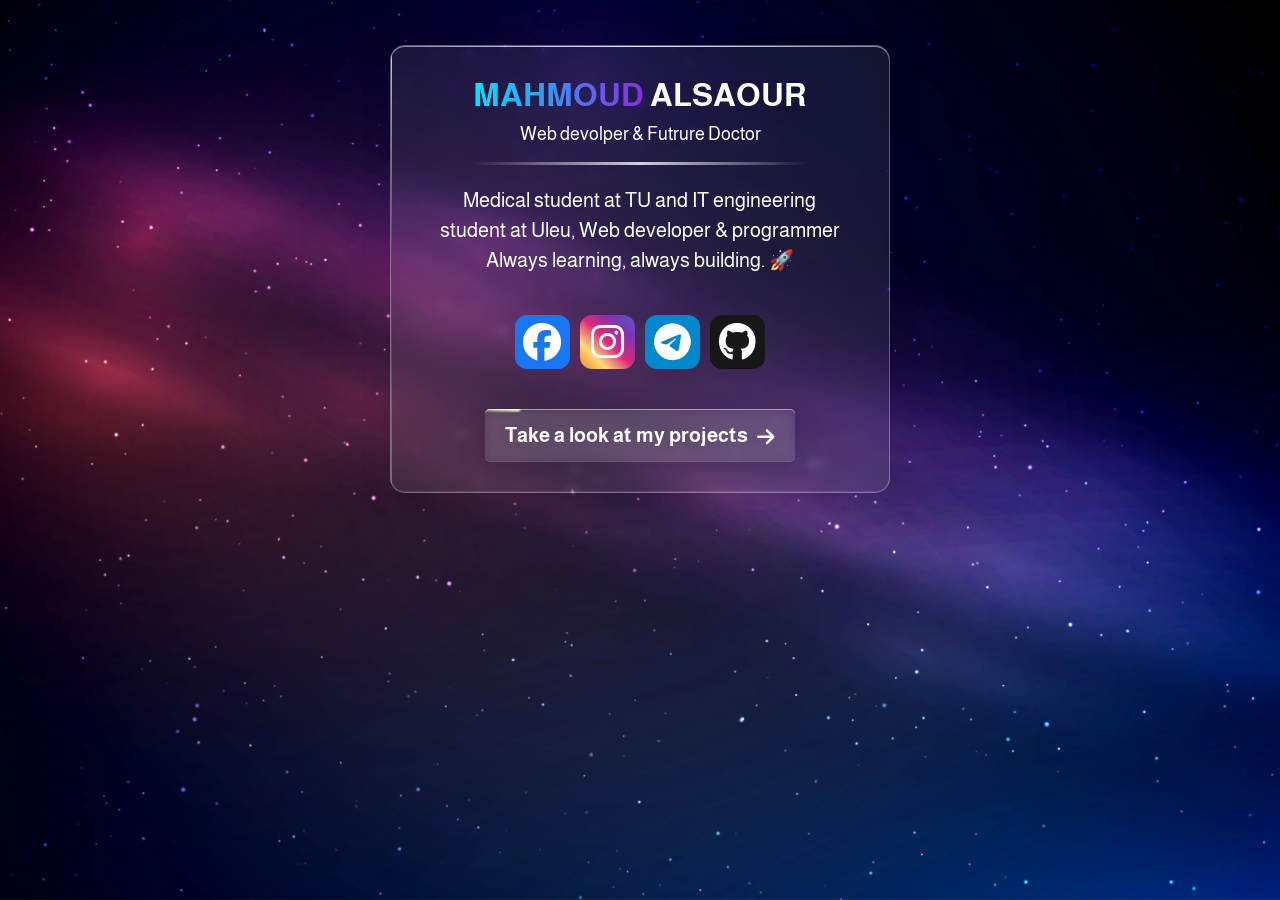
<file: index.html>
<!DOCTYPE html>
<html lang="en">
<head>
    <title>Al Saour</title>
    
    <!-- تنسيقات ميتا -->
    <meta charset="UTF-8">
    <meta name="viewport" content="width=device-width, initial-scale=1.0">
    <meta name="description"  content="Web developer & programmer. Always learning, always building. 🚀">
    <meta property="og:title" content="Mahmoud Alsaour Portfolio">
    <meta property="og:description" content="Web developer & programmer. Always learning, always building. 🚀">
    <meta property="og:url" content="https://alsaour.vercel.app">
    <meta property="og:type" content="website">

    <!-- ملفات css -->
    <link rel="stylesheet" href="css/normalize.css">
    <link rel="stylesheet" href="https://cdnjs.cloudflare.com/ajax/libs/font-awesome/6.5.0/css/all.min.css"> <!-- Font Awesome Icons File     -->
    <link rel="stylesheet" href="css/style.css">

    <!-- الخطوط المستخدمة بالتصميم -->
    <link rel="preconnect" href="https://fonts.googleapis.com">
    <link rel="preconnect" href="https://fonts.gstatic.com" crossorigin>
    <link href="https://fonts.googleapis.com/css2?family=Almarai:wght@300;400;700;800&display=swap" rel="stylesheet">

</head>
<body>
    <div id="loader" >
        <div class="loader-spinner"></div>
    </div>
    <div class="container">
        <div class="glass-card">
            <header>
                <h1><span>MAHMOUD</span> ALSAOUR</h1>
                <p>Web devolper & Futrure Doctor</p>
            </header>
            <p>
                Medical student at TU and IT engineering student at Uleu, 
                Web developer & programmer
                Always learning, always building. 🚀
            </p>            
            <div class="social">
                <a class="facebook" href="https://www.facebook.com/share/1LzDbKK7sK/?mibextid=wwXIfr" aria-label='تواصل على فيسبوك'><i class="fa-brands fa-facebook "></i></a>
                <a  class="instagram" href="https://www.instagram.com/al.saour?igsh=djZqYnQ5OGw0c2wx&utm_source=qr" aria-label='تواصل على انستاجرام'><i class="fa-brands fa-instagram "></i></a>
                <a  class="telegram" href="https://t.me/Al_SAOUR" aria-label='تواصل على تيليجرام'><i class="fa-brands fa-telegram "></i></a>
                <a  class="github" href="https://github.com/PROALSAOUR" aria-label='رابط جيتهب'><i class="fa-brands fa-github "></i></a>
            </div>
            
            <a href="/show-projects.html">
                Take a look at my projects <i class="fa-solid fa-arrow-right"></i>
                <span class="runner"></span>
                <span class="runner"></span>
            </a>
            
        </div>
    </div>
    <script>
        window.addEventListener("load", function () {
            document.getElementById("loader").style.display = "none";
        });
    </script>
</body>
</html>
</file>
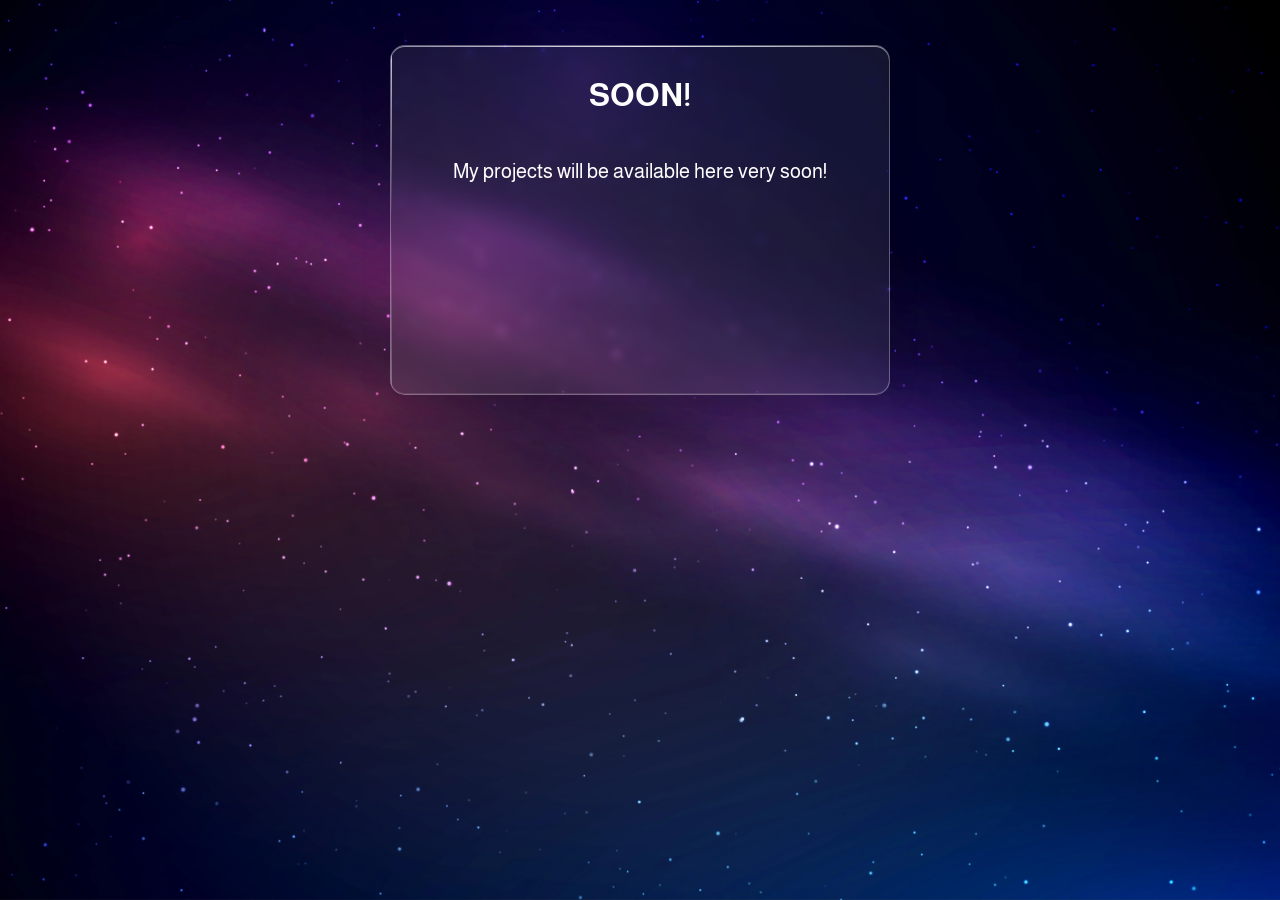
<file: show-projects.html>
<!DOCTYPE html>
<html lang="en">
<head>
    <meta charset="UTF-8">
    <meta name="viewport" content="width=device-width, initial-scale=1.0">
    <title>Al Saour</title>

    <!-- ملفات css -->
    <link rel="stylesheet" href="css/normalize.css">
    <link rel="stylesheet" href="https://cdnjs.cloudflare.com/ajax/libs/font-awesome/6.5.0/css/all.min.css"> <!-- Font Awesome Icons File     -->
    <link rel="stylesheet" href="css/style.css">

    <!-- الخطوط المستخدمة بالتصميم -->
    <link rel="preconnect" href="https://fonts.googleapis.com">
    <link rel="preconnect" href="https://fonts.gstatic.com" crossorigin>
    <link href="https://fonts.googleapis.com/css2?family=Almarai:wght@300;400;700;800&display=swap" rel="stylesheet">

</head>
<body>
    <div class="container">
        <div class="glass-card">
                     
            <h1>SOON!</h1>
            <p>My projects will be available here very soon!</p>
            
        </div>
    </div>
</body>
</html>
</file>
<file: css/style.css>
/* Start Global Rules */
* {
    box-sizing: border-box;
    margin: 0;
    padding: 0;
}

body {
    font-family: "Almarai", sans-serif;
    color: white;
    height:100vh;
    margin:0;
    background-image: url('/images/background.webp') ;
    background-position:center;
    background-size: cover;
    background-repeat: no-repeat;
}
a {
    text-decoration: none;
}
.container {
    padding: 20px 30px ;
    margin: 0 auto 0;
}
#loader {
    position: fixed;
    width: 100%;
    height: 100%;
    background: #020616fa;
    display: flex;
    justify-content: center;
    align-items: center;
    z-index: 9999;
} 
.loader-spinner {
    width: 50px;
    aspect-ratio: 1;
    border-radius: 50%;
    border: 8px solid #a855f7;
    animation:
    loader1 0.8s infinite linear alternate,
    loader2 1.6s infinite linear;
}
@keyframes loader1{
   0%    {clip-path: polygon(50% 50%,0       0,  50%   0%,  50%    0%, 50%    0%, 50%    0%, 50%    0% )}
   12.5% {clip-path: polygon(50% 50%,0       0,  50%   0%,  100%   0%, 100%   0%, 100%   0%, 100%   0% )}
   25%   {clip-path: polygon(50% 50%,0       0,  50%   0%,  100%   0%, 100% 100%, 100% 100%, 100% 100% )}
   50%   {clip-path: polygon(50% 50%,0       0,  50%   0%,  100%   0%, 100% 100%, 50%  100%, 0%   100% )}
   62.5% {clip-path: polygon(50% 50%,100%    0, 100%   0%,  100%   0%, 100% 100%, 50%  100%, 0%   100% )}
   75%   {clip-path: polygon(50% 50%,100% 100%, 100% 100%,  100% 100%, 100% 100%, 50%  100%, 0%   100% )}
   100%  {clip-path: polygon(50% 50%,50%  100%,  50% 100%,   50% 100%,  50% 100%, 50%  100%, 0%   100% )}
}
@keyframes loader2{ 
  0%    {transform:scaleY(1)  rotate(0deg)}
  49.99%{transform:scaleY(1)  rotate(135deg)}
  50%   {transform:scaleY(-1) rotate(0deg)}
  100%  {transform:scaleY(-1) rotate(-135deg)}
}
/* End Global Rules */
/* ============================ Page Style ================================================= */
.glass-card {
    max-width: 500px;
    min-height: 350px;
    padding: 10px;
    margin: 25px auto ;
    text-align: center;
    display: flex;
    flex-direction: column;
    align-items: center;
    position: relative;
    overflow: hidden;

    background: rgba(255, 255, 255, 0.08);
    backdrop-filter: blur(5px);
    -webkit-backdrop-filter: blur(5px);
    border: 1px solid rgba(255, 255, 255, 0.3);
    box-shadow: 
    0 8px 32px rgba(0, 0, 0, 0.1),
    inset 0 1px 0 rgba(255, 255, 255, 0.5),
    inset 0 -1px 0 rgba(255, 255, 255, 0.1),
    inset 0 0 0px 0px rgba(255, 255, 255, 0);

    border-radius: 15px;
    -webkit-border-radius: 15px;
    -moz-border-radius: 15px;
    -ms-border-radius: 15px;
    -o-border-radius: 15px;
    animation: slideUpFade 0.6s ease-out;
}
.glass-card::before {
  content: '';
  position: absolute;
  top: 0;
  left: 0;
  right: 0;
  height: 1px;
  background: linear-gradient(
    90deg,
    transparent,
    rgba(255, 255, 255, 0.8),
    transparent
  );
}
.glass-card::after {
  content: '';
  position: absolute;
  top: 0;
  left: 0;
  width: 1px;
  height: 100%;
  background: linear-gradient(
    180deg,
    rgba(255, 255, 255, 0.8),
    transparent,
    rgba(255, 255, 255, 0.3)
  );
}

.glass-card header {
    position: relative;
    padding: 0 10px 20px;
}
.glass-card header::after {
    content: '';
    position: absolute;
    left: 50%;
    transform: translateX(-50%);
    bottom: 0;
    width: 95%;
    height: 3px;
    background: linear-gradient(to right, transparent, rgba(255,255,255,0.8), transparent);
    -webkit-transform: translateX(-50%);
    -moz-transform: translateX(-50%);
    -ms-transform: translateX(-50%);
    -o-transform: translateX(-50%);
}
.glass-card header h1{
    margin-bottom: 10px;
    font-size: 24px;
}
.glass-card header h1 span{
    background: linear-gradient(90deg, #00E5FF, #8A2BE2);
    background-clip: text;
    -webkit-background-clip: text;
    -webkit-text-fill-color: transparent;
}
.glass-card header p {
    font-size: 14px;
}
.glass-card > p {
    max-width: 85%;
    margin-top: 20px;
    line-height: 1.5;
    font-size: 16px;
}
.glass-card h1, .glass-card p{
    user-select: none;
}
@media (max-width:375px) {
    .glass-card header::after {
        width: 80%;
    }
    .glass-card header h1{
        font-size: 20px;
    }
    .glass-card header p {
        font-size: 12px;
    }
    .glass-card > p {
        margin-top: 14px;
        max-width: 95%;
    }
}
@media (min-width:500px) {
    .glass-card header h1{
        font-size: 32px;
    }
    .glass-card header p {
        font-size: 18px;
    }
    .glass-card > p {
        font-size: 20px;
    }
}
.glass-card .social {
    margin-top: 20px;
    min-width: 60%;
    font-size: 38px;
    padding: 10px;
    display: flex;
    align-items: center;
    justify-content: center;
    flex-wrap: wrap;
}
.glass-card .social a{
    width: 55px;
    padding: 8px 10px;
    margin: 10px 5px;
    transition: 0.3s;
    border-radius: 12px;
    -webkit-border-radius: 12px;
    -moz-border-radius: 12px;
    -ms-border-radius: 12px;
    -o-border-radius: 12px;
    display: flex;
    align-items: center;
    justify-content: center;
}
@media (max-width:375px) {
    .glass-card .social {
        margin-top: 10px;
        padding: 10px 0;
    }
    .glass-card .social a{
        width: 45px;
        padding: 6px 7px;
        font-size: 34px;
    } 
}
.glass-card .social a:hover {
    transform: translateY(-12px) scale(1.1);
    box-shadow: 0 6px 12px rgba(0,0,0,0.2);
    -webkit-transform: translateY(-12px) scale(1.1);
    -moz-transform: translateY(-12px) scale(1.1);
    -ms-transform: translateY(-12px) scale(1.1);
    -o-transform: translateY(-12px) scale(1.1);
}
.glass-card .social a i{
    transition: 0.3s;
}
.social .facebook {
    background-color:#1877F2;
    color:white;
}
.social .instagram {
    color: rgb(255, 255, 255);
    background: linear-gradient(
        45deg,
        #F58529,
        #FEDA77,
        #DD2A7B,
        #8134AF,
        #515BD4
    );
}
.social .telegram {
    background:#0088CC;
    color:white;
}
.social .github{
    background:#181717;
    color:white;
}
.glass-card > a {
    position: relative;
    overflow: hidden;
    display: block;
    width: fit-content;
    color: #fcfcfe;
    font-weight: 700;
    font-size: 16px;
    margin: 20px auto;
    padding: 15px 20px;
    border-radius: 5px;
    -webkit-border-radius: 5px;
    -moz-border-radius: 5px;
    -ms-border-radius: 5px;
    -o-border-radius: 5px;
    background: rgba(255, 255, 255, 0.08);
    backdrop-filter: blur(5px);
    -webkit-backdrop-filter: blur(5px);
    box-shadow: 0 8px 32px rgba(0, 0, 0, 0.1), inset 0 1px 0 rgba(255, 255, 255, 0.5), inset 0 -1px 0 rgba(255, 255, 255, 0.1), inset 0 0 0px 0px rgba(255, 255, 255, 0);
    transition: all 0.5s ease;
    -webkit-transition: all 0.5s ease;
    -moz-transition: all 0.5s ease;
    -ms-transition: all 0.5s ease;
    -o-transition: all 0.5s ease;
}
.glass-card > a i {
    vertical-align: middle; 
    margin-left: 5px;
}
@media (max-width:375px) {
    .glass-card > a {
        font-size: 14px;
        padding: 10px 15px;
    }
}
@media (min-width:500px) {
    .glass-card > a {
        font-size: 20px;
    }
}
.runner {
    position: absolute;
    width: 50px;
    height: 4px;
    border-radius: 10px;
    background: linear-gradient(to left, rgb(248, 249, 212) 0%, rgba(255,255,255,0) 100%);
    offset-path: inset(0 round 10px);
    offset-rotate: auto;
    filter: blur(1px);
    -webkit-filter: blur(1px);
    animation: move 4s linear infinite;
    -webkit-animation: move 4s linear infinite;
}
.runner:last-of-type {
    animation-delay: -2s; 
}
.glass-card > a:active{
    transform: translateY(3px) scale(0.96);
    box-shadow: 0 3px 8px rgba(0,0,0,0.2);
    -webkit-transform: translateY(3px) scale(0.96);
    -moz-transform: translateY(3px) scale(0.96);
    -ms-transform: translateY(3px) scale(0.96);
    -o-transform: translateY(3px) scale(0.96);
}
.glass-card > a:hover {
    background:  linear-gradient(90deg, #00e5ff93, #8A2BE2);
}
.glass-card > a:hover .runner {
    background: linear-gradient(to left, rgb(219, 190, 147) 0%, rgba(255,255,255,0) 100%);
    filter: blur(2px);
    -webkit-filter: blur(2px);
    width: 70px;
    height: 6px;
    animation: move 2s linear infinite;
    -webkit-animation: move 2s linear infinite;
}
.glass-card > a:hover .runner:last-of-type {
    animation-delay: -1s; 
}
/* ============================ Animation ================================================= */
@keyframes slideUpFade {
    from{
        transform: translateY(25px);
        opacity: 0;
    }
    to{
        transform: translateY(0);
        opacity: 1;
    }
}
/* الحركة */
@keyframes move {
    0% {
        offset-distance: 0%;
    }
    100% {
        offset-distance: 100%;
    }
}
</file>
